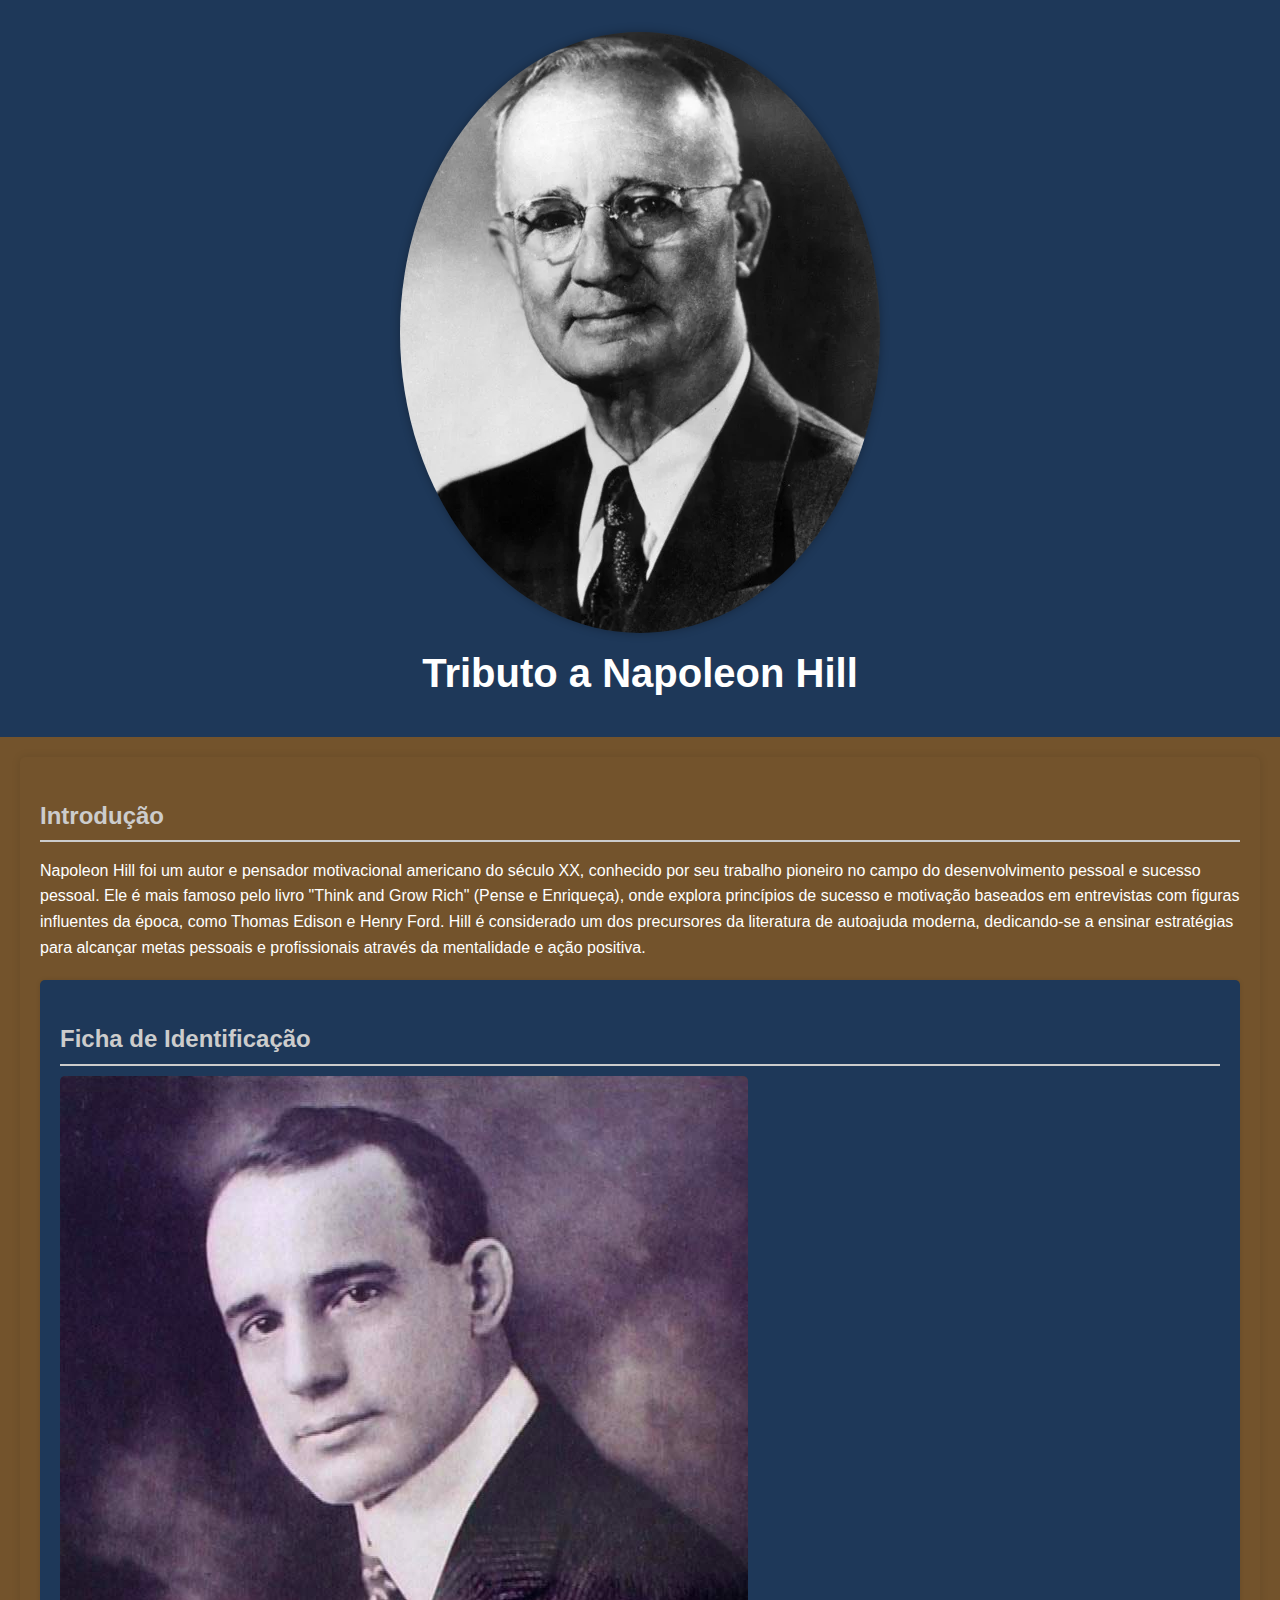
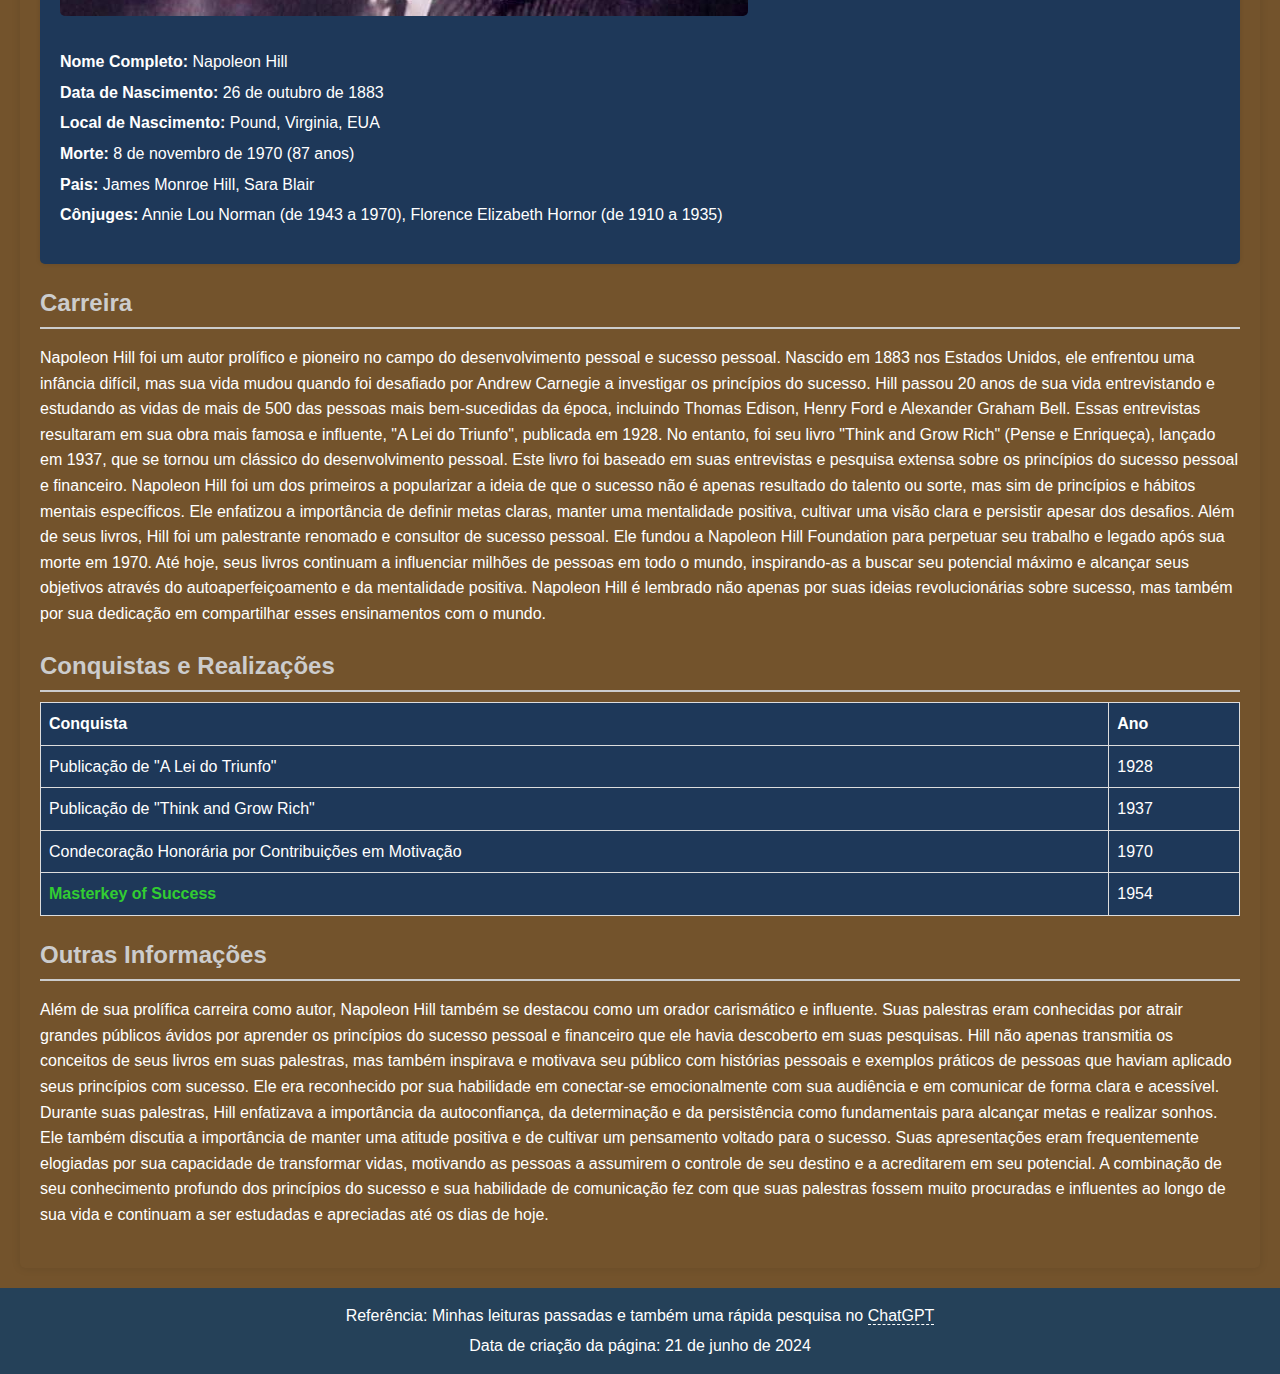
<file: Tributo/index.html>
<!DOCTYPE html>
<html lang="pt-br">
<head>
    <meta charset="UTF-8">
    <meta name="viewport" content="width=device-width, initial-scale=1.0">
    <link rel="stylesheet" href="style.css">
     
    <title>Tributo a Napoleon Hill</title>
</head>
<body>
    <header>
        <img src="img/napoleon-hill-l.webp" alt="Napoleon Hill">
        <h1>Tributo a Napoleon Hill</h1>
    </header>
    <main>
        <section>
            <h2>Introdução</h2>
            <p>
                Napoleon Hill foi um autor e pensador motivacional americano do século XX, conhecido por seu trabalho pioneiro no campo do desenvolvimento pessoal e sucesso pessoal. Ele é mais famoso pelo livro "Think and Grow Rich" (Pense e Enriqueça), onde explora princípios de sucesso e motivação baseados em entrevistas com figuras influentes da época, como Thomas Edison e Henry Ford. Hill é considerado um dos precursores da literatura de autoajuda moderna, dedicando-se a ensinar estratégias para alcançar metas pessoais e profissionais através da mentalidade e ação positiva.
            </p>
        </section>
        <aside>
            <h2>Ficha de Identificação</h2>
            <img src="img/Napoleon_Hill_headshot.jpg" alt="Perfil de Napoleon Hill">
            <ul>
                <li><strong>Nome Completo:</strong> Napoleon Hill</li>
                <li><strong>Data de Nascimento:</strong> 26 de outubro de 1883</li>
                <li><strong>Local de Nascimento:</strong> Pound, Virginia, EUA</li>
                <li><strong>Morte:</strong> 8 de novembro de 1970 (87 anos)</li>
                <li><strong>Pais:</strong> James Monroe Hill, Sara Blair</li>
                <li><strong>Cônjuges:</strong> Annie Lou Norman (de 1943 a 1970), Florence Elizabeth Hornor (de 1910 a 1935)</li>
            </ul>
        </aside>
        <section>
            <h2>Carreira</h2>
            <p>Napoleon Hill foi um autor prolífico e pioneiro no campo do desenvolvimento pessoal e sucesso pessoal. Nascido em 1883 nos Estados Unidos, ele enfrentou uma infância difícil, mas sua vida mudou quando foi desafiado por Andrew Carnegie a investigar os princípios do sucesso. Hill passou 20 anos de sua vida entrevistando e estudando as vidas de mais de 500 das pessoas mais bem-sucedidas da época, incluindo Thomas Edison, Henry Ford e Alexander Graham Bell.
                Essas entrevistas resultaram em sua obra mais famosa e influente, "A Lei do Triunfo", publicada em 1928. No entanto, foi seu livro "Think and Grow Rich" (Pense e Enriqueça), lançado em 1937, que se tornou um clássico do desenvolvimento pessoal. Este livro foi baseado em suas entrevistas e pesquisa extensa sobre os princípios do sucesso pessoal e financeiro.
                Napoleon Hill foi um dos primeiros a popularizar a ideia de que o sucesso não é apenas resultado do talento ou sorte, mas sim de princípios e hábitos mentais específicos. Ele enfatizou a importância de definir metas claras, manter uma mentalidade positiva, cultivar uma visão clara e persistir apesar dos desafios.
                Além de seus livros, Hill foi um palestrante renomado e consultor de sucesso pessoal. Ele fundou a Napoleon Hill Foundation para perpetuar seu trabalho e legado após sua morte em 1970. Até hoje, seus livros continuam a influenciar milhões de pessoas em todo o mundo, inspirando-as a buscar seu potencial máximo e alcançar seus objetivos através do autoaperfeiçoamento e da mentalidade positiva. Napoleon Hill é lembrado não apenas por suas ideias revolucionárias sobre sucesso, mas também por sua dedicação em compartilhar esses ensinamentos com o mundo.
            </p>
        </section>
        <section>
            <h2>Conquistas e Realizações</h2>
            <table>
                <tr>
                    <th>Conquista</th>
                    <th>Ano</th>
                </tr>
                <tr>
                    <td>Publicação de "A Lei do Triunfo"</td>
                    <td>1928</td>
                </tr>
                <tr>
                    <td>Publicação de "Think and Grow Rich"</td>
                    <td>1937</td>
                </tr>
                <tr>
                    <td>Condecoração Honorária por Contribuições em Motivação</td>
                    <td>1970</td>
                </tr>
                <tr>
                    <td> <a href="https://www.youtube.com/watch?v=JfqDvi8b4gg">Masterkey of Success</a> </td>
                    <td>1954</td>
                </tr>
            </table>
        </section>
        <section>
            <h2>Outras Informações</h2>
            <p>
                Além de sua prolífica carreira como autor, Napoleon Hill também se destacou como um orador carismático e influente. Suas palestras eram conhecidas por atrair grandes públicos ávidos por aprender os princípios do sucesso pessoal e financeiro que ele havia descoberto em suas pesquisas.
                Hill não apenas transmitia os conceitos de seus livros em suas palestras, mas também inspirava e motivava seu público com histórias pessoais e exemplos práticos de pessoas que haviam aplicado seus princípios com sucesso. Ele era reconhecido por sua habilidade em conectar-se emocionalmente com sua audiência e em comunicar de forma clara e acessível.
                Durante suas palestras, Hill enfatizava a importância da autoconfiança, da determinação e da persistência como fundamentais para alcançar metas e realizar sonhos. Ele também discutia a importância de manter uma atitude positiva e de cultivar um pensamento voltado para o sucesso.
                Suas apresentações eram frequentemente elogiadas por sua capacidade de transformar vidas, motivando as pessoas a assumirem o controle de seu destino e a acreditarem em seu potencial. A combinação de seu conhecimento profundo dos princípios do sucesso e sua habilidade de comunicação fez com que suas palestras fossem muito procuradas e influentes ao longo de sua vida e continuam a ser estudadas e apreciadas até os dias de hoje.
            </p>
        </section>
    </main>
    <footer>
        <p>
            Referência: Minhas leituras passadas e também uma rápida pesquisa no <a href="https://chatgpt.com/">ChatGPT</a>
        </p>
        <p>Data de criação da página: 21 de junho de 2024</p>
    </footer>
</body>
</html>
</file>
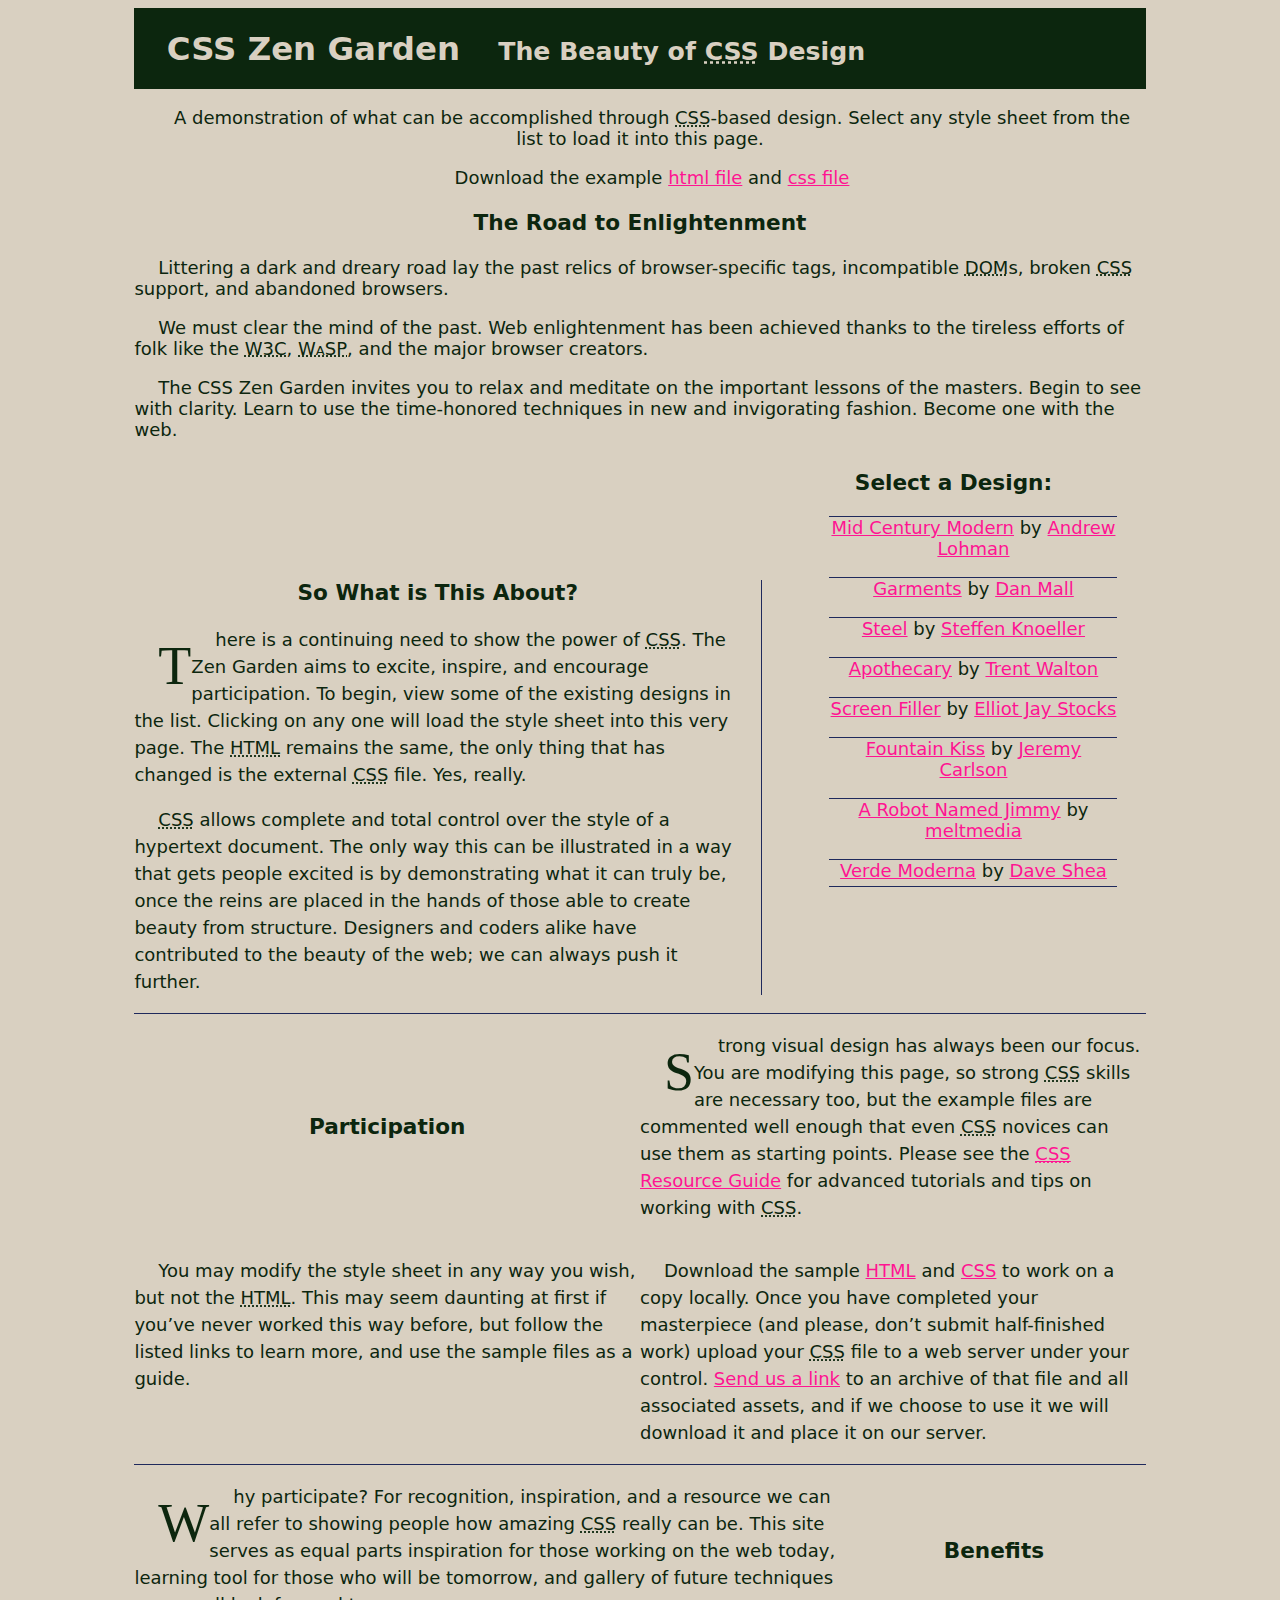
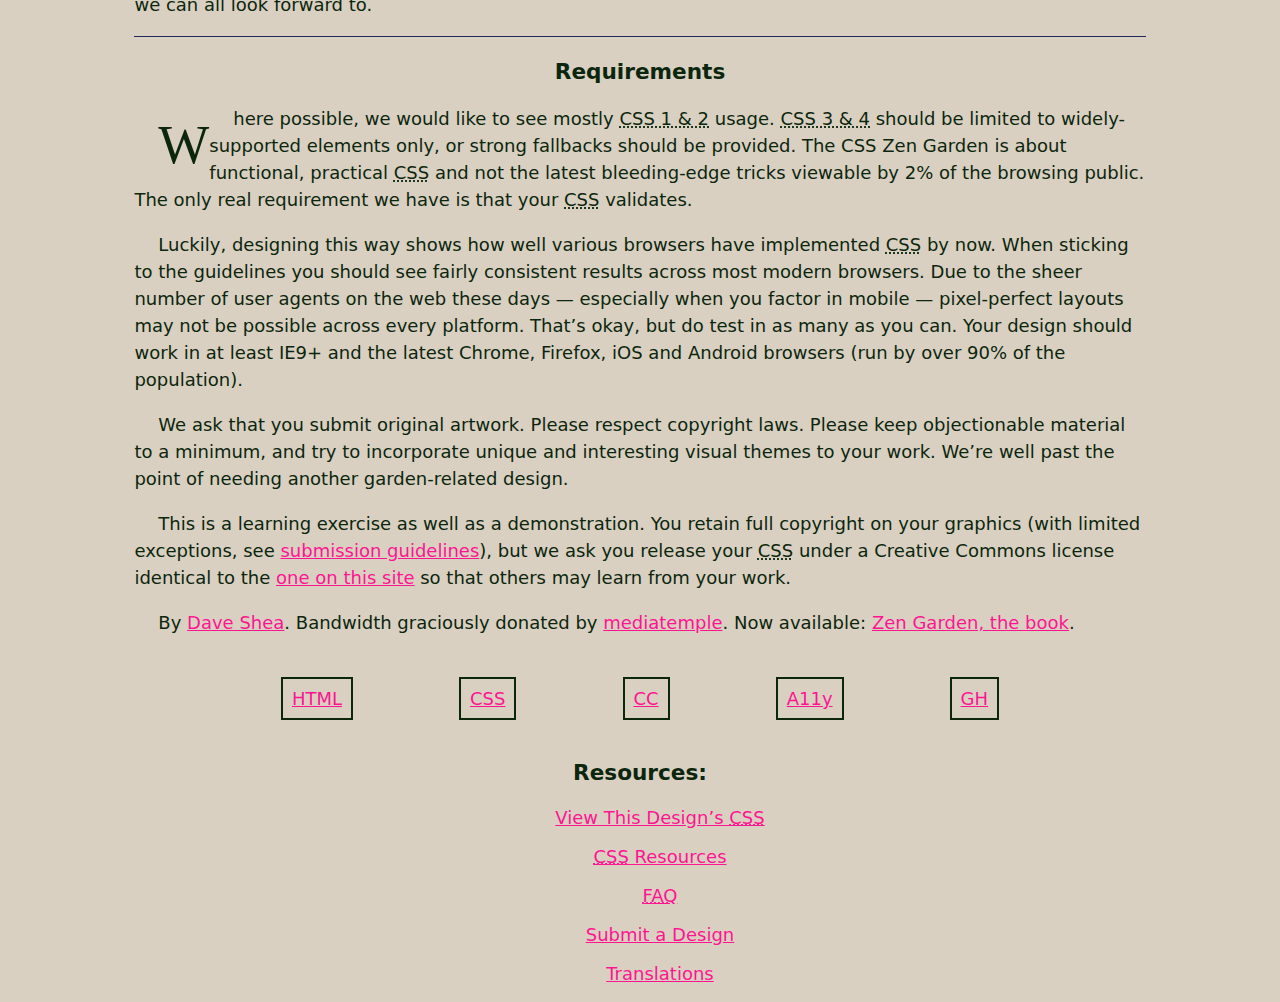
<file: CSS - Zen Garden/CSS Zen Garden - index.html>
<!DOCTYPE html>
<html lang="en">
<head>
	<meta charset="utf-8">
	<title>CSS Zen Garden: The Beauty of CSS Design</title>

	<link rel="stylesheet" href="style.css"/>
	
</head>

<!--



	View source is a feature, not a bug. Thanks for your curiosity and
	interest in participating!

	Here are the submission guidelines for the new and improved csszengarden.com:

	- CSS3? Of course! Prefix for ALL browsers where necessary.
	- go responsive; test your layout at multiple screen sizes.
	- your browser testing baseline: IE9+, recent Chrome/Firefox/Safari, and iOS/Android
	- Graceful degradation is acceptable, and in fact highly encouraged.
	- use classes for styling. Don't use ids.
	- web fonts are cool, just make sure you have a license to share the files. Hosted
	  services that are applied via the CSS file (ie. Google Fonts) will work fine, but
	  most that require custom HTML won't. TypeKit is supported, see the readme on this
	  page for usage instructions: https://github.com/mezzoblue/csszengarden.com/

	And a few tips on building your CSS file:

	- use :first-child, :last-child and :nth-child to get at non-classed elements
	- use ::before and ::after to create pseudo-elements for extra styling
	- use multiple background images to apply as many as you need to any element
	- use the Kellum Method for image replacement, if still needed. http://goo.gl/GXxdI
	- don't rely on the extra divs at the bottom. Use ::before and ::after instead.

	
	
-->

<body id="css-zen-garden">
<div class="page-wrapper">

	<section class="intro" id="zen-intro">
		<header role="banner">
			<h1>CSS Zen Garden</h1>
			<h2>The Beauty of <abbr title="Cascading Style Sheets">CSS</abbr> Design</h2>
		</header>

		<div class="summary" id="zen-summary" role="article">
			<p>A demonstration of what can be accomplished through <abbr title="Cascading Style Sheets">CSS</abbr>-based design. Select any style sheet from the list to load it into this page.</p>
			<p>Download the example <a href="/examples/index" title="This page's source HTML code, not to be modified.">html file</a> and <a href="/examples/style.css" title="This page's sample CSS, the file you may modify.">css file</a></p>
		</div>

		<div class="preamble" id="zen-preamble" role="article">
			<h3>The Road to Enlightenment</h3>
			<p>Littering a dark and dreary road lay the past relics of browser-specific tags, incompatible <abbr title="Document Object Model">DOM</abbr>s, broken <abbr title="Cascading Style Sheets">CSS</abbr> support, and abandoned browsers.</p>
			<p>We must clear the mind of the past. Web enlightenment has been achieved thanks to the tireless efforts of folk like the <abbr title="World Wide Web Consortium">W3C</abbr>, <abbr title="Web Standards Project">WaSP</abbr>, and the major browser creators.</p>
			<p>The CSS Zen Garden invites you to relax and meditate on the important lessons of the masters. Begin to see with clarity. Learn to use the time-honored techniques in new and invigorating fashion. Become one with the web.</p>
		</div>
	</section>

	<div class="main supporting" id="zen-supporting" role="main">
		<div class="explanation" id="zen-explanation" role="article">
			<h3>So What is This About?</h3>
			<p>There is a continuing need to show the power of <abbr title="Cascading Style Sheets">CSS</abbr>. The Zen Garden aims to excite, inspire, and encourage participation. To begin, view some of the existing designs in the list. Clicking on any one will load the style sheet into this very page. The <abbr title="HyperText Markup Language">HTML</abbr> remains the same, the only thing that has changed is the external <abbr title="Cascading Style Sheets">CSS</abbr> file. Yes, really.</p>
			<p><abbr title="Cascading Style Sheets">CSS</abbr> allows complete and total control over the style of a hypertext document. The only way this can be illustrated in a way that gets people excited is by demonstrating what it can truly be, once the reins are placed in the hands of those able to create beauty from structure. Designers and coders alike have contributed to the beauty of the web; we can always push it further.</p>
		</div>

		<div class="participation" id="zen-participation" role="article">
			<h3>Participation</h3>
			<p>Strong visual design has always been our focus. You are modifying this page, so strong <abbr title="Cascading Style Sheets">CSS</abbr> skills are necessary too, but the example files are commented well enough that even <abbr title="Cascading Style Sheets">CSS</abbr> novices can use them as starting points. Please see the <a href="/pages/resources/" title="A listing of CSS-related resources"><abbr title="Cascading Style Sheets">CSS</abbr> Resource Guide</a> for advanced tutorials and tips on working with <abbr title="Cascading Style Sheets">CSS</abbr>.</p>
			<p>You may modify the style sheet in any way you wish, but not the <abbr title="HyperText Markup Language">HTML</abbr>. This may seem daunting at first if you&#8217;ve never worked this way before, but follow the listed links to learn more, and use the sample files as a guide.</p>
			<p>Download the sample <a href="/examples/index" title="This page's source HTML code, not to be modified.">HTML</a> and <a href="/examples/style.css" title="This page's sample CSS, the file you may modify.">CSS</a> to work on a copy locally. Once you have completed your masterpiece (and please, don&#8217;t submit half-finished work) upload your <abbr title="Cascading Style Sheets">CSS</abbr> file to a web server under your control. <a href="/pages/submit/" title="Use the contact form to send us your CSS file">Send us a link</a> to an archive of that file and all associated assets, and if we choose to use it we will download it and place it on our server.</p>
		</div>

		<div class="benefits" id="zen-benefits" role="article">
			<h3>Benefits</h3>
			<p>Why participate? For recognition, inspiration, and a resource we can all refer to showing people how amazing <abbr title="Cascading Style Sheets">CSS</abbr> really can be. This site serves as equal parts inspiration for those working on the web today, learning tool for those who will be tomorrow, and gallery of future techniques we can all look forward to.</p>
		</div>

		<div class="requirements" id="zen-requirements" role="article">
			<h3>Requirements</h3>
			<p>Where possible, we would like to see mostly <abbr title="Cascading Style Sheets, levels 1 and 2">CSS 1 &amp; 2</abbr> usage. <abbr title="Cascading Style Sheets, levels 3 and 4">CSS 3 &amp; 4</abbr> should be limited to widely-supported elements only, or strong fallbacks should be provided. The CSS Zen Garden is about functional, practical <abbr title="Cascading Style Sheets">CSS</abbr> and not the latest bleeding-edge tricks viewable by 2% of the browsing public. The only real requirement we have is that your <abbr title="Cascading Style Sheets">CSS</abbr> validates.</p>
			<p>Luckily, designing this way shows how well various browsers have implemented <abbr title="Cascading Style Sheets">CSS</abbr> by now. When sticking to the guidelines you should see fairly consistent results across most modern browsers. Due to the sheer number of user agents on the web these days &#8212; especially when you factor in mobile &#8212; pixel-perfect layouts may not be possible across every platform. That&#8217;s okay, but do test in as many as you can. Your design should work in at least IE9+ and the latest Chrome, Firefox, iOS and Android browsers (run by over 90% of the population).</p>
			<p>We ask that you submit original artwork. Please respect copyright laws. Please keep objectionable material to a minimum, and try to incorporate unique and interesting visual themes to your work. We&#8217;re well past the point of needing another garden-related design.</p>
			<p>This is a learning exercise as well as a demonstration. You retain full copyright on your graphics (with limited exceptions, see <a href="/pages/submit/guidelines/">submission guidelines</a>), but we ask you release your <abbr title="Cascading Style Sheets">CSS</abbr> under a Creative Commons license identical to the <a href="http://creativecommons.org/licenses/by-nc-sa/3.0/" title="View the Zen Garden's license information.">one on this site</a> so that others may learn from your work.</p>
			<p role="contentinfo">By <a href="http://www.mezzoblue.com/">Dave Shea</a>. Bandwidth graciously donated by <a href="http://www.mediatemple.net/">mediatemple</a>. Now available: <a href="http://www.amazon.com/exec/obidos/ASIN/0321303474/mezzoblue-20/">Zen Garden, the book</a>.</p>
		</div>

		<footer>
			<a href="http://validator.w3.org/check/referer" title="Check the validity of this site&#8217;s HTML" class="zen-validate-html">HTML</a>
			<a href="http://jigsaw.w3.org/css-validator/check/referer" title="Check the validity of this site&#8217;s CSS" class="zen-validate-css">CSS</a>
			<a href="http://creativecommons.org/licenses/by-nc-sa/3.0/" title="View the Creative Commons license of this site: Attribution-NonCommercial-ShareAlike." class="zen-license">CC</a>
			<a href="http://mezzoblue.com/zengarden/faq/#aaa" title="Read about the accessibility of this site" class="zen-accessibility">A11y</a>
			<a href="https://github.com/mezzoblue/csszengarden.com" title="Fork this site on Github" class="zen-github">GH</a>
		</footer>

	</div>


	<aside class="sidebar" role="complementary">
		<div class="wrapper">

			<div class="design-selection" id="design-selection">
				<h3 class="select">Select a Design:</h3>
				<nav role="navigation">
					<ul>
					<li>
						<a href="/221/" class="design-name">Mid Century Modern</a> by						<a href="http://andrewlohman.com/" class="designer-name">Andrew Lohman</a>
					</li>					<li>
						<a href="/220/" class="design-name">Garments</a> by						<a href="http://danielmall.com/" class="designer-name">Dan Mall</a>
					</li>					<li>
						<a href="/219/" class="design-name">Steel</a> by						<a href="http://steffen-knoeller.de" class="designer-name">Steffen Knoeller</a>
					</li>					<li>
						<a href="/218/" class="design-name">Apothecary</a> by						<a href="http://trentwalton.com" class="designer-name">Trent Walton</a>
					</li>					<li>
						<a href="/217/" class="design-name">Screen Filler</a> by						<a href="http://elliotjaystocks.com/" class="designer-name">Elliot Jay Stocks</a>
					</li>					<li>
						<a href="/216/" class="design-name">Fountain Kiss</a> by						<a href="http://jeremycarlson.com" class="designer-name">Jeremy Carlson</a>
					</li>					<li>
						<a href="/215/" class="design-name">A Robot Named Jimmy</a> by						<a href="http://meltmedia.com/" class="designer-name">meltmedia</a>
					</li>					<li>
						<a href="/214/" class="design-name">Verde Moderna</a> by						<a href="http://www.mezzoblue.com/" class="designer-name">Dave Shea</a>
					</li>					</ul>
				</nav>
			</div>

			<div class="design-archives" id="design-archives">
				<h3 class="archives">Archives:</h3>
				<nav role="navigation">
					<ul>
						<li class="next">
							<a href="/214/page1">
								Next Designs <span class="indicator">&rsaquo;</span>
							</a>
						</li>
						<li class="viewall">
							<a href="/pages/alldesigns/" title="View every submission to the Zen Garden.">
								View All Designs							</a>
						</li>
					</ul>
				</nav>
			</div>

			<div class="zen-resources" id="zen-resources">
				<h3 class="resources">Resources:</h3>
				<ul>
					<li class="view-css">
						<a href="style.css" title="View the source CSS file of the currently-viewed design.">
							View This Design&#8217;s <abbr title="Cascading Style Sheets">CSS</abbr>						</a>
					</li>
					<li class="css-resources">
						<a href="/pages/resources/" title="Links to great sites with information on using CSS.">
							<abbr title="Cascading Style Sheets">CSS</abbr> Resources						</a>
					</li>
					<li class="zen-faq">
						<a href="/pages/faq/" title="A list of Frequently Asked Questions about the Zen Garden.">
							<abbr title="Frequently Asked Questions">FAQ</abbr>						</a>
					</li>
					<li class="zen-submit">
						<a href="/pages/submit/" title="Send in your own CSS file.">
							Submit a Design						</a>
					</li>
					<li class="zen-translations">
						<a href="/pages/translations/" title="View translated versions of this page.">
							Translations						</a>
					</li>
				</ul>
			</div>
		</div>
	</aside>


</div>

<!--

	These superfluous divs/spans were originally provided as catch-alls to add extra imagery.
	These days we have full ::before and ::after support, favour using those instead.
	These only remain for historical design compatibility. They might go away one day.
		
-->
<div class="extra1" role="presentation"></div><div class="extra2" role="presentation"></div><div class="extra3" role="presentation"></div>
<div class="extra4" role="presentation"></div><div class="extra5" role="presentation"></div><div class="extra6" role="presentation"></div>

</body>
</html>
</file>
<file: Tributo/style.css>
html{
    color:white;
}

body {
    font-family: Arial, sans-serif;
    line-height: 1.6;
    margin: 0;
    padding: 0;
    background-color: #73532C;
}


header {
    background-color: #1E3859;
    color: #fff;
    text-align: center;
    padding: 2rem 0;
}

header h1 {
    margin: 0;
    font-size: 2.5rem;
}


header img {
    max-width: 100%;
    height: auto;
    border-radius: 50%;
    box-shadow: 0 0 10px rgba(0, 0, 0, 0.3);
}

main {
    background-color: #73532C;
    margin: 20px;
    padding: 20px;
    border-radius: 5px;
    box-shadow: 0 0 10px rgba(0, 0, 0, 0.1);
}

section {
    margin-bottom: 20px;
 
}

section h2 {
    color: #ccc;
    border-bottom: 2px solid #ccc;
    padding-bottom: 5px;
    margin-bottom: 10px;
}


aside {
    background-color: #1E3859;
    padding: 20px;
    border-radius: 5px;
    box-shadow: 0 0 5px rgba(0, 0, 0, 0.1);

}

aside h2 {
    color: #ccc;
    border-bottom: 2px solid #ccc;
    padding-bottom: 5px;
    margin-bottom: 10px;
}

aside img {
    max-width: 100%;
    height: auto;
    border-radius: 5px;
    margin-bottom: 10px;
}

aside ul {
    list-style-type: none;
    padding: 0;
}

aside ul li {
    margin-bottom: 5px;
}

table {
    width: 100%;
    border-collapse: collapse;
    margin-bottom: 20px;
    background-color: #1E3859;
}

table, th, td {
    border: 1px solid #ddd;
    padding: 8px;
    text-align: left;
    background-color: #1E3859;
}

th {
    background-color: #1E3859;
}

footer {
    background-color: #254159;
    color: #fff;
    text-align: center;
    padding: 10px 0;
   
}

footer p {
    margin: 5px 0;
}

footer a {
    color: #fff;
    text-decoration: none;
    border-bottom: 1px dashed #fff;
}

footer a:hover {
    border-bottom-style: solid;
}

td a{
    font-weight: bold;
    text-decoration: none;
    color:limegreen;
}
</file>
<file: CSS - Zen Garden/style.css>
/*Color Theme Swatches in Hex*/
/*Testando paleta de cores das aulas da disciplina: Elementos de Interface

cores selecionadas utilizando a ferramenta: color.adobe.com

.cor1 { color: #353F40; }
.texto -> { color: #0C260E; }
.cor2 { color: #A69F92; }
.background -> { color: #D9D0C1; }
.cor3 { color: #8C564A; }
*/

/*
    font-weight: normal;
    font-style: normal;

    line-height: normal;

    text-align: justify;
    text-indent: normal;
    text-decoration: normal;
*/

html {
    font-family:system-ui, -apple-system, BlinkMacSystemFont, 'Segoe UI', Roboto, Oxygen, Ubuntu, Cantarell, 'Open Sans', 'Helvetica Neue', sans-serif;
    font-size : 18px;

    background:  #D9D0C1;
    color: #0C260E;
}

#zen-intro header {
    background-color: #0C260E;
    color: #D9D0C1;
    
}

#zen-intro header h1, #zen-intro header h2 {
    display: inline-block;

}

#zen-intro header h1 {
    margin-left: 1em;
    margin-right: 1em;
}

h1, h2, h3 {text-align: center;}

h1 {font-size: 1.8rem;}
h2 {font-size: 1.4rem;}
h3 {font-size: 1.2rem;}

p {
    text-indent: 1.33em;
}

.main p {
    line-height: 1.5;
}

.page-wrapper {
    width: 80%;
    max-width: 1280px;
    margin: auto;
}

.summary {
    text-align: center;
}

#zen-intro {
    height: 550px;
}

#design-archives {
    /*Utilizamos o comando [display: none;] para que o conteúdo em que ele se aplica, não seja renderizado na página
     (não fica disponivel para visualização na superfície da página). */
    display: none;
}

abbr {
    /* Quando declarado no abbr, torna as abreviações em letra minúscula em estilo caixa alta porem do tamanho original das letras minúsculas */
    font-variant:small-caps;
}

.sidebar ul {/* Ao modificar a classe Sidebar abaixo, onde ficam as listas não ordenadas (ul) abaixo do rodapé, contendo alguns links
    removemos as bullet marks (bolinhas) que ficam ao início de cada list item (li) utilizando o elemento CSS abaixo.*/
    list-style-type:none;
}

aside ul li {
    margin: 1em;
    text-align:center;
}

.main footer a{
    /* No Footer da seção main, estão 5 link exibidos em siglas para serem clicados. Ao mudar o display desse footer para exibição em inline-block
    e adicionar uma borda (border) com espaçamento interno (padding) criamos uma caixa, contendo o link, onde em toda área da caixa se torna clicável
    para utilização do link */
    border: solid 2px #0C260E;
    padding: 0.5em;
    display: inline-block;
}
.main footer{
    margin: 4%;
}
/* EXERCÍCIO POSICIONAMENTO*/

.page-wrapper{
    position: relative;
}

.explanation{
    width: 60%;
    border-right: #1f295c solid 1px;
    padding-right: 2%;
}

#design-selection{
    position: absolute;
    top: 440px;
    left: 62%;
    padding-left: 1%;
    padding-right: 1%;
}

/* EXERCÍCIO PSEUDO-CLASSES */

a{
    color: #ff1492;

}

a:hover{
    color: #ff149187;
}

.main p:first-of-type::first-letter{
    font-size: 3em;
    font-family:'Times New Roman', Times, serif ;
    float: left;
}

.design-selection li{
    border-top: #1f295c solid 1px;

}

.design-selection li:last-of-type{
    border-bottom: #1f295c solid 1px;
    padding-bottom: 5px;
}


/*  EXERCÍCIO FLEXBOX */

.supporting footer{
    display: flex;
    justify-content: space-evenly;
}

.benefits{
    display: flex;
    border-top: #1f295c solid 1px;
    border-bottom:#1f295c solid 1px;
}

.benefits p{
    flex-basis: 70%;
}

.benefits h3{
    order: 2;
    align-self: center;
    flex-basis: 30%;
}

.participation{
    display: flex;
    flex-wrap: wrap;
    border-top: #1f295c solid 1px;
}

.participation h3, .participation p{
    flex-basis: 50%;
}

.participation h3{
    align-self: center;
}

/* EXERCÍCIOS MEDIA QUERIES*/

@media screen and (max-width: 768px) {
    .design-selection{
        position: static;
        width: 100%;
    }

    .explanation{
        border-right: none;
        width: 100%;
    }

    #zen-intro{
        height: auto;
    }

    .participation{
        flex-direction: column;
    }

    p{
        text-indent: 0;
    }
}

@media print {
    html{
        font-family: 'Times New Roman', Times, serif;
    }
    #zen-intro header {
        background-color: #fbfcfd;
        color: #1f295c;
    }

    .design-selection{
        position: static;
        width: 100%;
    }

    .explanation{
        border-right: none;
        width: 100%;
    }
}
</file>
